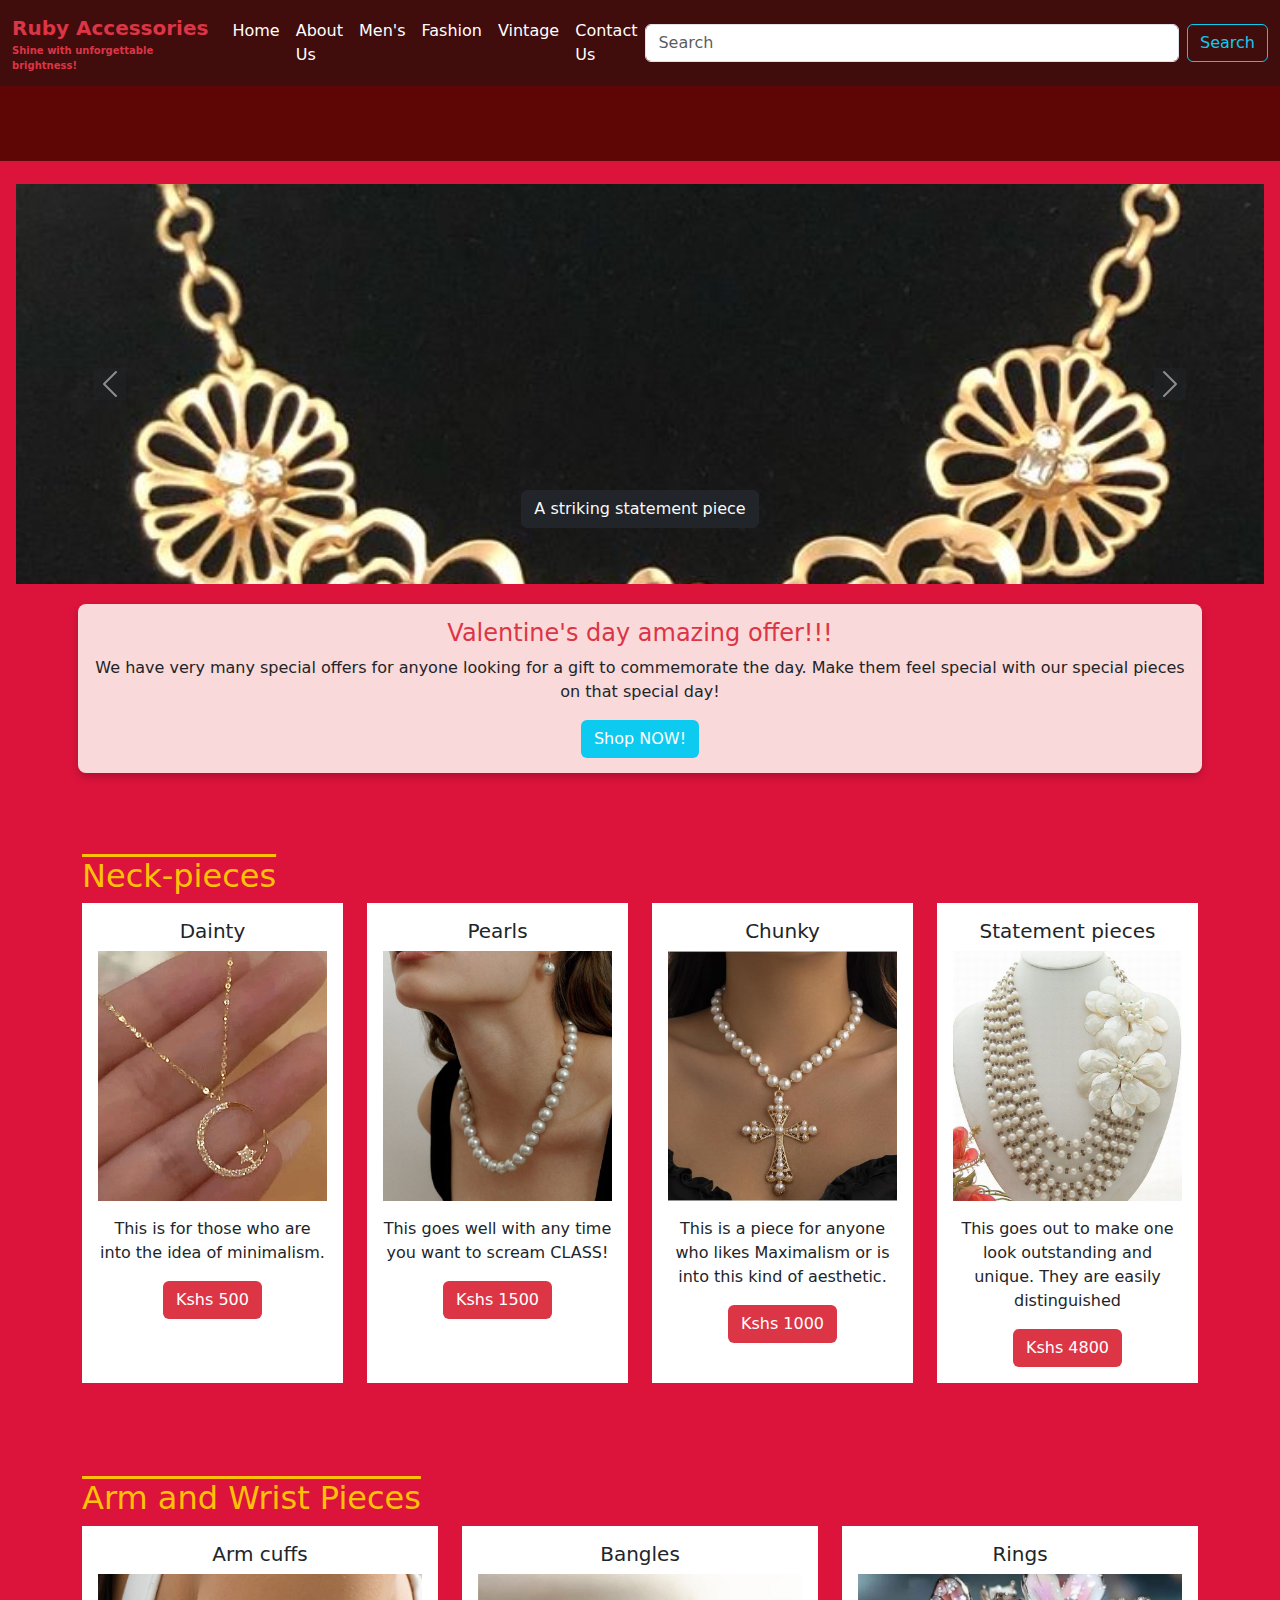
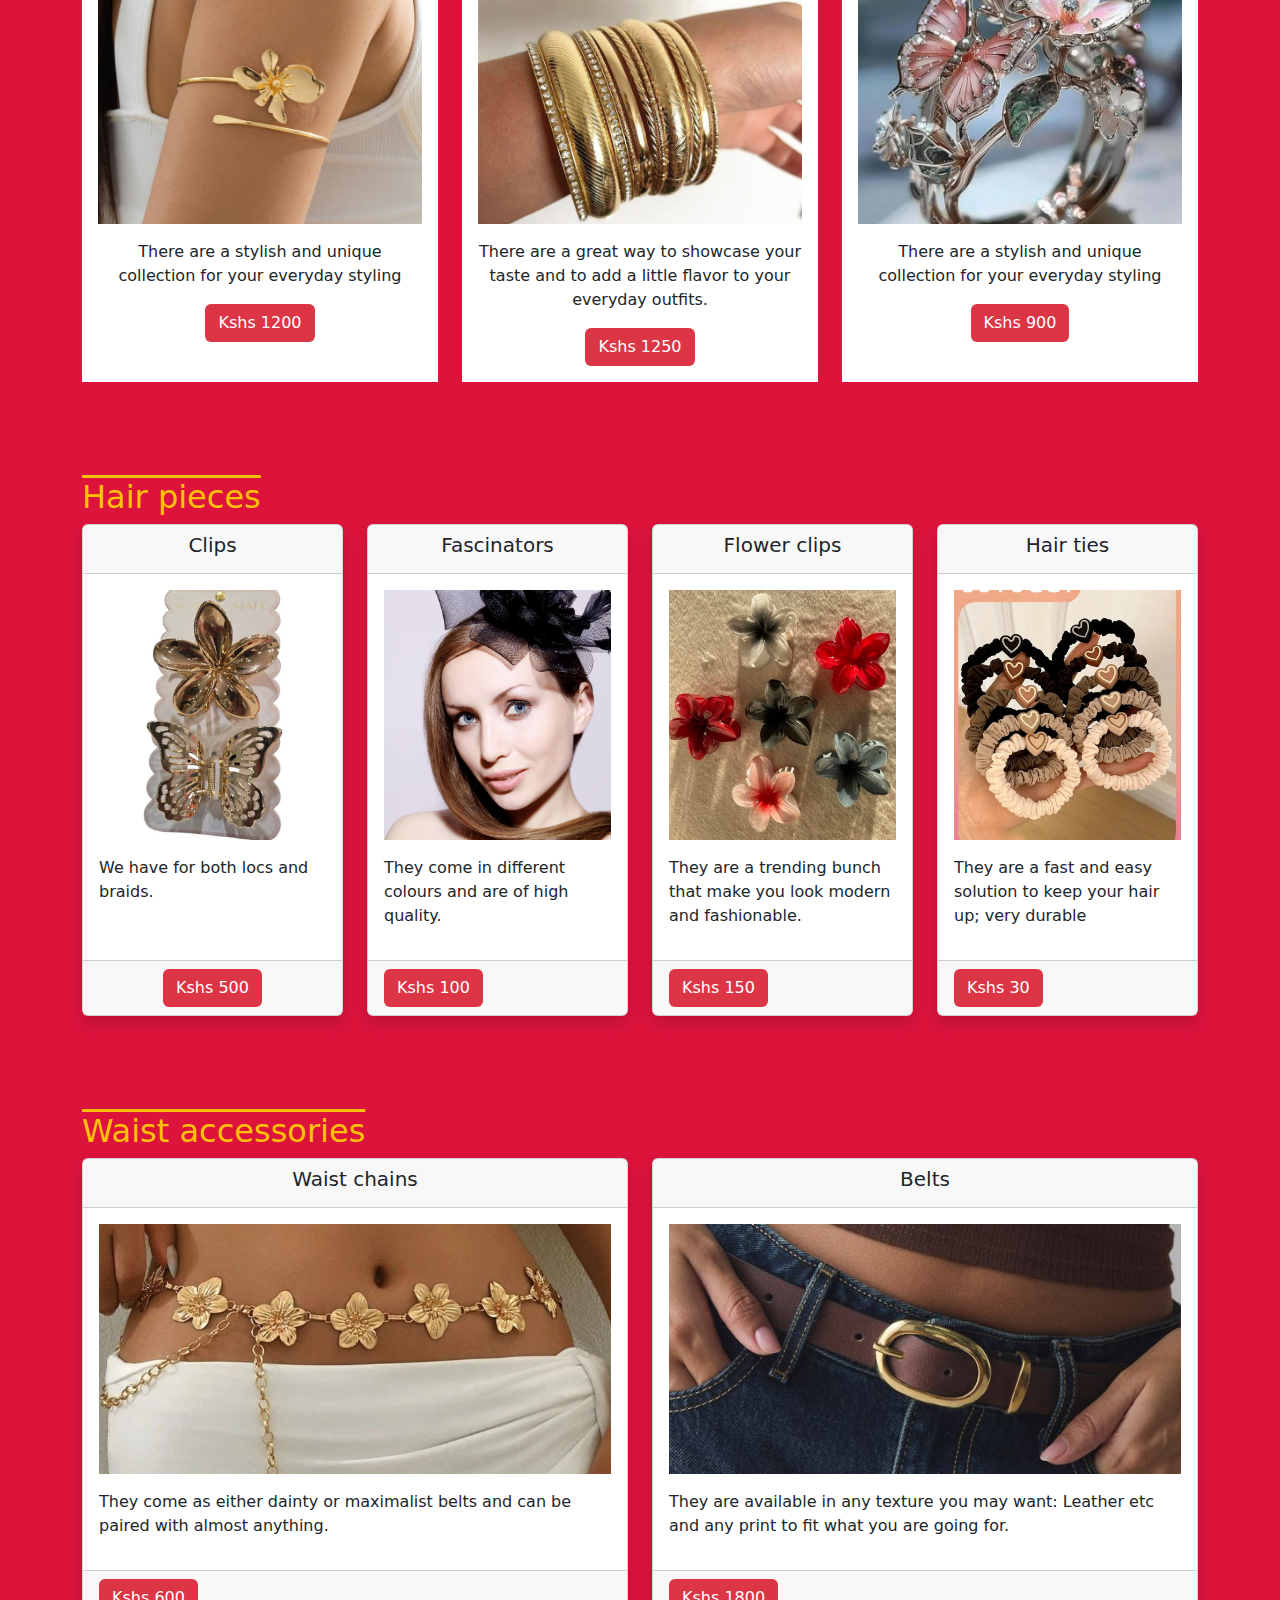
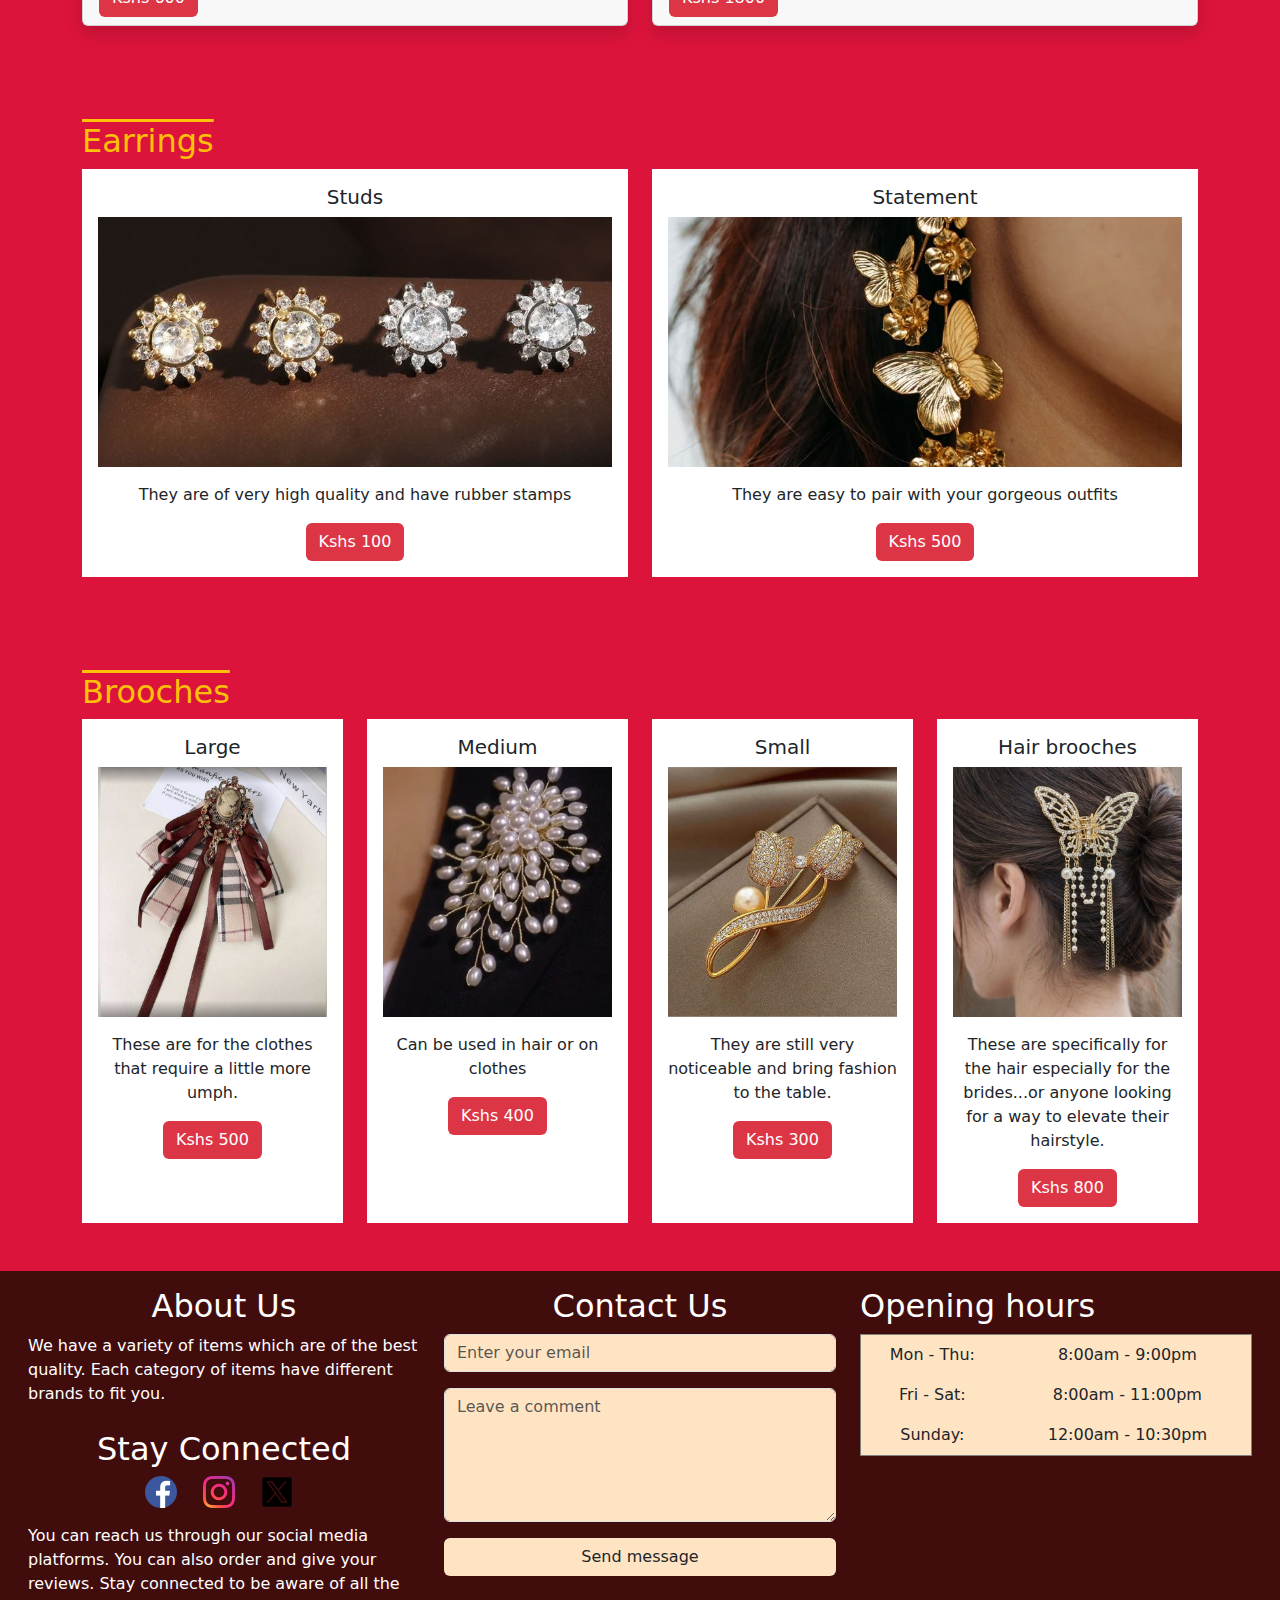
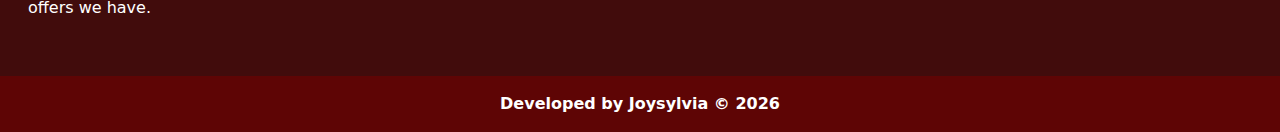
<file: index.html>
<!DOCTYPE html>
<html lang="en">

<head>
    <meta charset="UTF-8">
    <meta name="viewport" content="width=device-width, initial-scale=1.0">
    <title>Document</title>
    <!-- link css  -->
    <link rel="stylesheet" href="css/bootstrap.css">
    <link rel="stylesheet" href="css/mystyles.css">
    <!-- link javascript  -->
    <script src="js/bootstrap.js"></script>

</head>

<body style="background-color:crimson; padding: 0;margin: 0;">
    <div class="container-fluid px-0">
        <!-- Navbar -->
        <nav class="navbar navbar-expand-lg navbar-dark" style="background-color: rgb(65, 12, 12);">
            <div class="container-fluid">
                <a href="" class="navbar-brand text-danger fw-bold">
                    Ruby Accessories
                    <p class="mb-0" style="font-size: x-small;">Shine with unforgettable <br> brightness!</p>
                </a>

                <button class="navbar-toggler" type="button" data-bs-toggle="collapse" data-bs-target="#navbarCollapse">
                    <span class="navbar-toggler-icon"></span>
                </button>

                <div class="collapse navbar-collapse" id="navbarCollapse">
                    <ul class="navbar-nav me-auto mb-2 mb-lg-0">
                        <li class="nav-item">
                            <a href="index.html" class="nav-link text-white">Home</a>
                        </li>
                        <li class="nav-item">
                            <a href="Aboutus.html" class="nav-link text-white">About Us</a>
                        </li>
                        <li class="nav-item">
                            <a href="" class="nav-link text-white">Men's</a>
                        </li>
                        <li class="nav-item">
                            <a href="" class="nav-link text-white">Fashion</a>
                        </li>
                        <li class="nav-item">
                            <a href="" class="nav-link text-white">Vintage</a>
                        </li>
                        <li class="nav-item">
                            <a href="" class="nav-link text-white">Contact Us</a>
                        </li>
                    </ul>

                    <!-- Search form - positioned properly for mobile -->
                    <form class="d-flex navbar-form mt-3 mt-lg-0" role="search">
                        <input class="form-control me-2" type="search" placeholder="Search" aria-label="Search">
                        <button class="btn btn-outline-info" type="submit">Search</button>
                    </form>
                </div>
            </div>
        </nav>

        <marquee behavior="" direction="left" class="text-center text-info w-100"
            style="font-size: 50px; font-style: italic; font-family: Cambria, Cochin, Georgia, Times, 'Times New Roman', serif; font-weight: 200; font: cursive;background-color: rgb(94, 5, 5);">
            We are ruby
            accessories; Where style meets quality!</marquee>

        <!-- Carousel -->
        <section class="row p-3">
            <div class="col-12">
                <div id="myCarousel" class="carousel slide" data-bs-ride="carousel">
                    <div class="carousel-inner">
                        <div class="carousel-item">
                            <img src="images/Affordable price buy Belts on Stylewe, SPU… - Copy.jpg"
                                class="d-block w-100" alt="Classy piece">
                            <div class="carousel-caption">
                                <p class="btn btn-dark text-light">Very classy piece</p>
                            </div>
                        </div>
                        <div class="carousel-item active">
                            <img src="images/Go All Out With This Striking Statement Necklace… - Copy.jpg"
                                class="d-block w-100" alt="Striking statement">
                            <div class="carousel-caption">
                                <p class="btn btn-dark text-light">A striking statement piece</p>
                            </div>
                        </div>
                        <div class="carousel-item">
                            <img src="images/Make A Bold Statement With This Elegant Silver And….jpg"
                                class="d-block w-100" alt="Bold statement">
                            <div class="carousel-caption">
                                <p class="btn btn-dark text-light">Make a bold statement!</p>
                            </div>
                        </div>
                        <div class="carousel-item">
                            <img src="images/Beautiful colorful Hibiscus flower hair claw… - Copy.jpg"
                                class="d-block w-100" alt="Hibiscus hair clip">
                            <div class="carousel-caption">
                                <p class="btn btn-dark text-light">Beautiful colourful hibiscus!</p>
                            </div>
                        </div>
                        <div class="carousel-item">
                            <img src="images/Add A Touch Of Elegance To Your Hairstyle With… - Copy - Copy.jpg"
                                class="d-block w-100" alt="Elegant hairstyle">
                            <div class="carousel-caption">
                                <p class="btn btn-dark text-light">What are you waiting for?</p>
                            </div>
                        </div>
                        <div class="carousel-item">
                            <img src="images/Exaggerated Geometric Hollow Choker - Copy - Copy.jpg"
                                class="d-block w-100" alt="Geometric choker">
                            <div class="carousel-caption">
                                <p class="btn btn-dark text-light">We have the best quality!!!!</p>
                            </div>
                        </div>
                    </div>
                    <button class="carousel-control-prev" type="button" data-bs-target="#myCarousel"
                        data-bs-slide="prev">
                        <span class="carousel-control-prev-icon bg-dark" aria-hidden="true"></span>
                        <span class="visually-hidden">Previous</span>
                    </button>
                    <button class="carousel-control-next" type="button" data-bs-target="#myCarousel"
                        data-bs-slide="next">
                        <span class="carousel-control-next-icon bg-dark" aria-hidden="true"></span>
                        <span class="visually-hidden">Next</span>
                    </button>
                </div>

                <!-- Valentine's Day Offer -->
                <div class="floating-box text-center">
                    <h4 class="text-center text-danger">Valentine's day amazing offer!!!</h4>
                    <p class="text-center">We have very many special offers for anyone looking for a gift to commemorate
                        the day. Make them feel special with our special pieces on that special day!</p>
                    <span class="btn bg-info text-white text-center">Shop NOW!</span>
                </div>
            </div>
        </section>

        <!-- Neck-pieces Section -->
        <section class="container py-5">
            <h2 class="text-warning " style="text-decoration: overline;">Neck-pieces</h2>
            <div class="row g-4">
                <div class="col-md-6 col-lg-3">
                    <div class="bg-white text-center p-3 h-100">
                        <h5 class="text-dark">Dainty</h5>
                        <img src="images/Elegant Gold Crescent Moon Necklace With A… - Copy - Copy.jpg"
                            alt="Dainty necklace" class="product-img">
                        <p class="mt-3">This is for those who are into the idea of minimalism.</p>
                        <span class="btn bg-danger text-white">Kshs 500</span>
                    </div>
                </div>
                <div class="col-md-6 col-lg-3">
                    <div class="bg-white text-center p-3 h-100">
                        <h5 class="text-dark">Pearls</h5>
                        <img src="images/Editor's NoteThese chic-designed accessories can… - Copy - Copy.jpg"
                            alt="Pearl necklace" class="product-img">
                        <p class="mt-3">This goes well with any time you want to scream CLASS!</p>
                        <span class="btn bg-danger text-white">Kshs 1500</span>
                    </div>
                </div>
                <div class="col-md-6 col-lg-3">
                    <div class="bg-white text-center p-3 h-100">
                        <h5 class="text-dark">Chunky</h5>
                        <img src="images/Brand New, Never Worn Or Used High-Quality Fast… - Copy.jpg"
                            alt="Chunky necklace" class="product-img">
                        <p class="mt-3">This is a piece for anyone who likes Maximalism or is into this kind of
                            aesthetic.</p>
                        <span class="btn bg-danger text-white">Kshs 1000</span>
                    </div>
                </div>
                <div class="col-md-6 col-lg-3">
                    <div class="bg-white text-center p-3 h-100">
                        <h5 class="text-dark">Statement pieces</h5>
                        <img src="images/22_ White Pearl Crystal Shell Flower Statement… - Copy - Copy.jpg"
                            alt="Statement necklace" class="product-img">
                        <p class="mt-3">This goes out to make one look outstanding and unique. They are easily
                            distinguished</p>
                        <span class="btn bg-danger text-white">Kshs 4800</span>
                    </div>
                </div>
            </div>
        </section>

        <!-- Arm and Wrist Pieces -->
        <section class="container py-5">
            <h2 class="text-warning " style="text-decoration: overline;">Arm and Wrist Pieces</h2>

            <div class="row g-4">
                <div class="col-md-4">
                    <div class="bg-white text-center p-3 h-100">
                        <h5 class="text-dark">Arm cuffs</h5>
                        <img src="images/Summer Flower Metal Geometric Irregular Gold….jpg" alt="Arm cuffs"
                            class="product-img">
                        <p class="mt-3">There are a stylish and unique collection for your everyday styling</p>
                        <span class="btn bg-danger text-white">Kshs 1200</span>
                    </div>
                </div>
                <div class="col-md-4">
                    <div class="bg-white text-center p-3 h-100">
                        <h5 class="text-dark">Bangles</h5>
                        <img src="images/Gold Plated Boho Multi Layer Beaded Bracelet Set… - Copy.jpg" alt="Bangles"
                            class="product-img">
                        <p class="mt-3">There are a great way to showcase your taste and to add a little flavor to your
                            everyday outfits.</p>
                        <span class="btn bg-danger text-white">Kshs 1250</span>
                    </div>
                </div>
                <div class="col-md-4">
                    <div class="bg-white text-center p-3 h-100">
                        <h5 class="text-dark">Rings</h5>
                        <img src="images/New Adjustable In Sizeexquisite Butterfly Flower… (1).jpg" alt="Rings"
                            class="product-img">
                        <p class="mt-3">There are a stylish and unique collection for your everyday styling</p>
                        <span class="btn bg-danger text-white">Kshs 900</span>
                    </div>
                </div>
            </div>
        </section>

        <!-- Hair Pieces -->
        <section class="container py-5">
            <h2 class="text-warning " style="text-decoration: overline;">Hair pieces</h2>
            <div class="row g-4">
                <div class="col-md-6 col-lg-3">
                    <div class="card shadow h-100">
                        <div class="card-header">
                            <h5 class="text-center text-dark">Clips</h5>
                        </div>
                        <div class="card-body">
                            <img src="images/Add A Touch Of Elegance To Your Hairstyle With… - Copy - Copy.jpg"
                                alt="Hair clips" class="product-img">
                            <p class="mt-3">We have for both locs and braids.</p>
                        </div>
                        <div class="card-footer text-center">
                            <span class="btn bg-danger text-white">Kshs 500</span>
                        </div>
                    </div>
                </div>
                <div class="col-md-6 col-lg-3">
                    <div class="card shadow h-100">
                        <div class="card-header">
                            <h5 class="text-center text-dark">Fascinators</h5>
                        </div>
                        <div class="card-body">
                            <img src="images/attractive-4701078_1920.jpg" alt="Fascinators" class="product-img">
                            <p class="mt-3">They come in different colours and are of high quality.</p>
                        </div>
                        <div class="card-footer">
                            <span class="btn bg-danger text-white">Kshs 100</span>
                        </div>
                    </div>
                </div>
                <div class="col-md-6 col-lg-3">
                    <div class="card shadow h-100">
                        <div class="card-header">
                            <h5 class="text-center text-dark">Flower clips</h5>
                        </div>
                        <div class="card-body">
                            <img src="images/Set of 6 multi-coloured flower hair clips….jpg" alt="Flower clips"
                                class="product-img">
                            <p class="mt-3">They are a trending bunch that make you look modern and fashionable.</p>
                        </div>
                        <div class="card-footer">
                            <span class="btn bg-danger text-white">Kshs 150</span>
                        </div>
                    </div>
                </div>
                <div class="col-md-6 col-lg-3">
                    <div class="card shadow h-100">
                        <div class="card-header">
                            <h5 class="text-center text-dark">Hair ties</h5>
                        </div>
                        <div class="card-body">
                            <img src="images/5_10PCS New Coffee Color Love Pendent Hair Tie… - Copy - Copy.jpg"
                                alt="Hair ties" class="product-img">
                            <p class="mt-3">They are a fast and easy solution to keep your hair up; very durable</p>
                        </div>
                        <div class="card-footer">
                            <span class="btn bg-danger text-white">Kshs 30</span>
                        </div>
                    </div>
                </div>
            </div>
        </section>

        <!-- Waist Accessories -->
        <section class="container py-5">
            <h2 class="text-warning " style="text-decoration: overline;">Waist accessories</h2>
            <div class="row g-4">
                <div class="col-md-6">
                    <div class="card shadow h-100">
                        <div class="card-header">
                            <h5 class="text-center text-dark">Waist chains</h5>
                        </div>
                        <div class="card-body">
                            <img src="images/🌸 Metal Flower Waist Chain - Bohemian Elegance….jpg" alt="Waist chains"
                                class="product-img">
                            <p class="mt-3">They come as either dainty or maximalist belts and can be paired with almost
                                anything.</p>
                        </div>
                        <div class="card-footer">
                            <span class="btn bg-danger text-white">Kshs 600</span>
                        </div>
                    </div>
                </div>
                <div class="col-md-6">
                    <div class="card shadow h-100">
                        <div class="card-header">
                            <h5 class="text-center text-dark">Belts</h5>
                        </div>
                        <div class="card-body">
                            <img src="images/Better-than-basic leather belt in a thin width for….jpg" alt="Belts"
                                class="product-img">
                            <p class="mt-3">They are available in any texture you may want: Leather etc and any print to
                                fit what you are going for.</p>
                        </div>
                        <div class="card-footer">
                            <span class="btn bg-danger text-white">Kshs 1800</span>
                        </div>
                    </div>
                </div>
            </div>
        </section>

        <!-- Earrings -->
        <section class="container py-5">
            <h2 class="text-warning " style="text-decoration: overline;">Earrings</h2>
            <div class="row g-4">
                <div class="col-md-6">
                    <div class="bg-white text-center p-3 h-100">
                        <h5 class="text-dark">Studs</h5>
                        <img src="images/Light Luxury Zircon Flower Shaped Stud Earrings….jpg" alt="Stud earrings"
                            class="product-img">
                        <p class="mt-3">They are of very high quality and have rubber stamps</p>
                        <span class="btn bg-danger text-white">Kshs 100</span>
                    </div>
                </div>
                <div class="col-md-6">
                    <div class="bg-white text-center p-3 h-100">
                        <h5 class="text-dark">Statement</h5>
                        <img src="images/Galilea Earrings -- Gold – Jennifer Behr LLC - Copy.jpg"
                            alt="Statement earrings" class="product-img">
                        <p class="mt-3">They are easy to pair with your gorgeous outfits</p>
                        <span class="btn bg-danger text-white">Kshs 500</span>
                    </div>
                </div>
            </div>
        </section>

        <!-- Brooches -->
        <section class="container py-5">
            <h2 class="text-warning " style="text-decoration: overline;">Brooches</h2>
            <div class="row g-4">
                <div class="col-md-6 col-lg-3">
                    <div class="bg-white text-center p-3 h-100">
                        <h5 class="text-dark">Large</h5>
                        <img src="images/This Exquisite Brooch Features A Classic Cameo….jpg" alt="Large brooch"
                            class="product-img">
                        <p class="mt-3">These are for the clothes that require a little more umph.</p>
                        <span class="btn bg-danger text-white">Kshs 500</span>
                    </div>
                </div>
                <div class="col-md-6 col-lg-3">
                    <div class="bg-white text-center p-3 h-100">
                        <h5 class="text-dark">Medium</h5>
                        <img src="images/Exquisite pearl brooch _ stylewe - Copy.jpg" alt="Medium brooch"
                            class="product-img">
                        <p class="mt-3">Can be used in hair or on clothes</p>
                        <span class="btn bg-danger text-white">Kshs 400</span>
                    </div>
                </div>
                <div class="col-md-6 col-lg-3">
                    <div class="bg-white text-center p-3 h-100">
                        <h5 class="text-dark">Small</h5>
                        <img src="images/Small Classic Dainty Tulip Flower Brooch With Faux….jpg" alt="Small brooch"
                            class="product-img">
                        <p class="mt-3">They are still very noticeable and bring fashion to the table.</p>
                        <span class="btn bg-danger text-white">Kshs 300</span>
                    </div>
                </div>
                <div class="col-md-6 col-lg-3">
                    <div class="bg-white text-center p-3 h-100">
                        <h5 class="text-dark">Hair brooches</h5>
                        <img src="images/Add a touch of elegance and whimsy to your… - Copy - Copy.jpg"
                            alt="Hair brooch" class="product-img">
                        <p class="mt-3">These are specifically for the hair especially for the brides...or anyone
                            looking for a way to elevate their hairstyle.</p>
                        <span class="btn bg-danger text-white">Kshs 800</span>
                    </div>
                </div>
            </div>
        </section>

        <!-- Footer -->
        <section class="row p-3 m-0" style="background-color: rgb(65, 12, 12);">
            <div class="col-md-4 mb-4">
                <h2 class="text-center text-white">About Us</h2>
                <p class="text-white">We have a variety of items which are of the best quality. Each category of items
                    have different brands to fit you.</p>
                <h2 class="text-center text-white mt-4">Stay Connected</h2>
                <div class="d-flex justify-content-center">
                    <a href="#" class="mx-2">
                        <img src="images/fb.png" alt="Facebook" class="social-icon">
                    </a>
                    <a href="#" class="mx-2">
                        <img src="images/in.png" alt="LinkedIn" class="social-icon">
                    </a>
                    <a href="#" class="mx-2">
                        <img src="images/x.png" alt="Twitter" class="social-icon">
                    </a>
                </div>
                <p class="text-white mt-3">You can reach us through our social media platforms. You can also order and
                    give your reviews. Stay connected to be aware of all the offers we have.</p>
            </div>
            <div class="col-md-4 mb-4">
                <h2 class="text-white text-center">Contact Us</h2>
                <form>
                    <input type="email" class="form-control mb-3" placeholder="Enter your email"
                        style="background-color: bisque;">
                    <textarea class="form-control mb-3" rows="5" placeholder="Leave a comment"
                        style="background-color: bisque;"></textarea>
                    <button type="submit" class="btn w-100" style="background-color: bisque;">Send message</button>
                </form>
            </div>
            <div class="col-md-4 mb-4">
                <h2 class="text-white">Opening hours</h2>
                <table class="hours-table text-center text-dark" border="1">
                    <tr>
                        <td>Mon - Thu:</td>
                        <td>8:00am - 9:00pm</td>
                    </tr>
                    <tr>
                        <td>Fri - Sat:</td>
                        <td>8:00am - 11:00pm</td>
                    </tr>
                    <tr>
                        <td>Sunday:</td>
                        <td>12:00am - 10:30pm</td>
                    </tr>
                </table>
            </div>
        </section>

        <footer class="p-3 text-center" style="background-color: rgb(94, 5, 5);">
            <b class="text-white">Developed by Joysylvia &copy; 2026</b>
        </footer>
    </div>



</body>

</html>
</file>
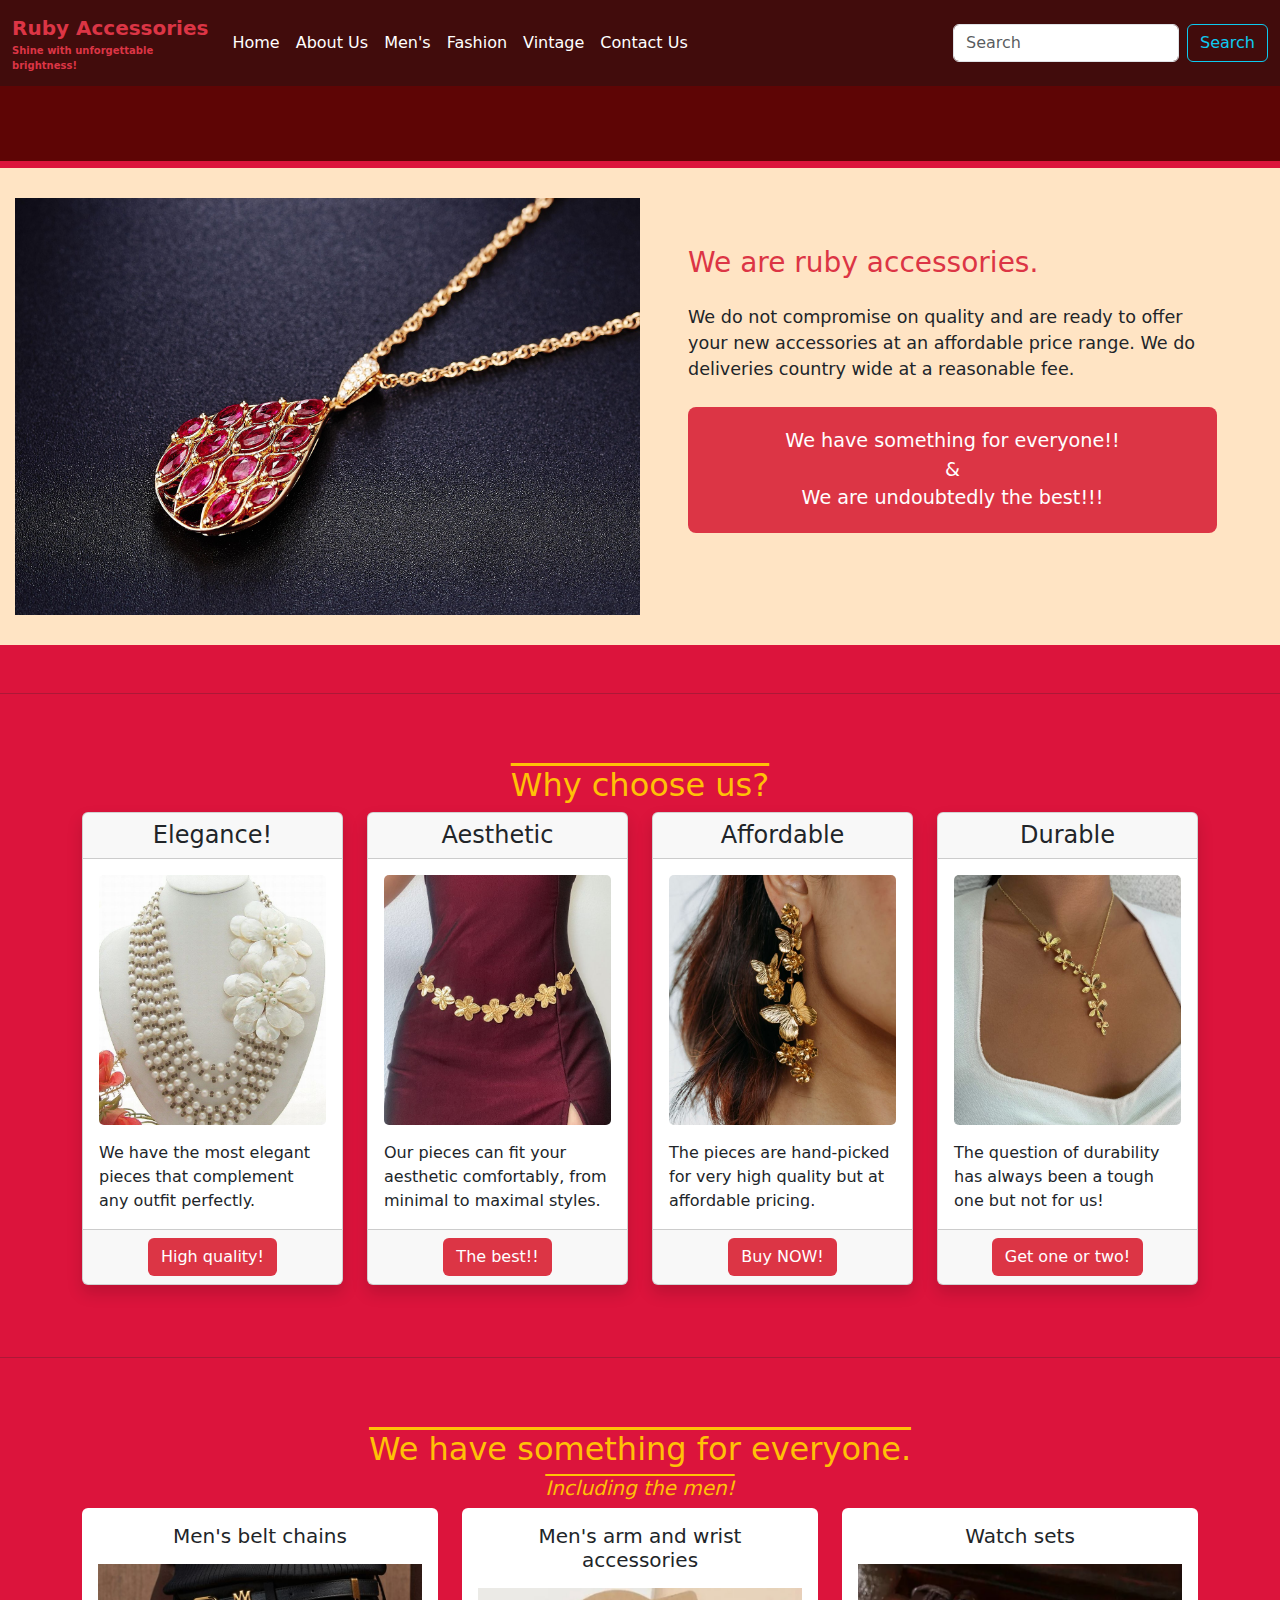
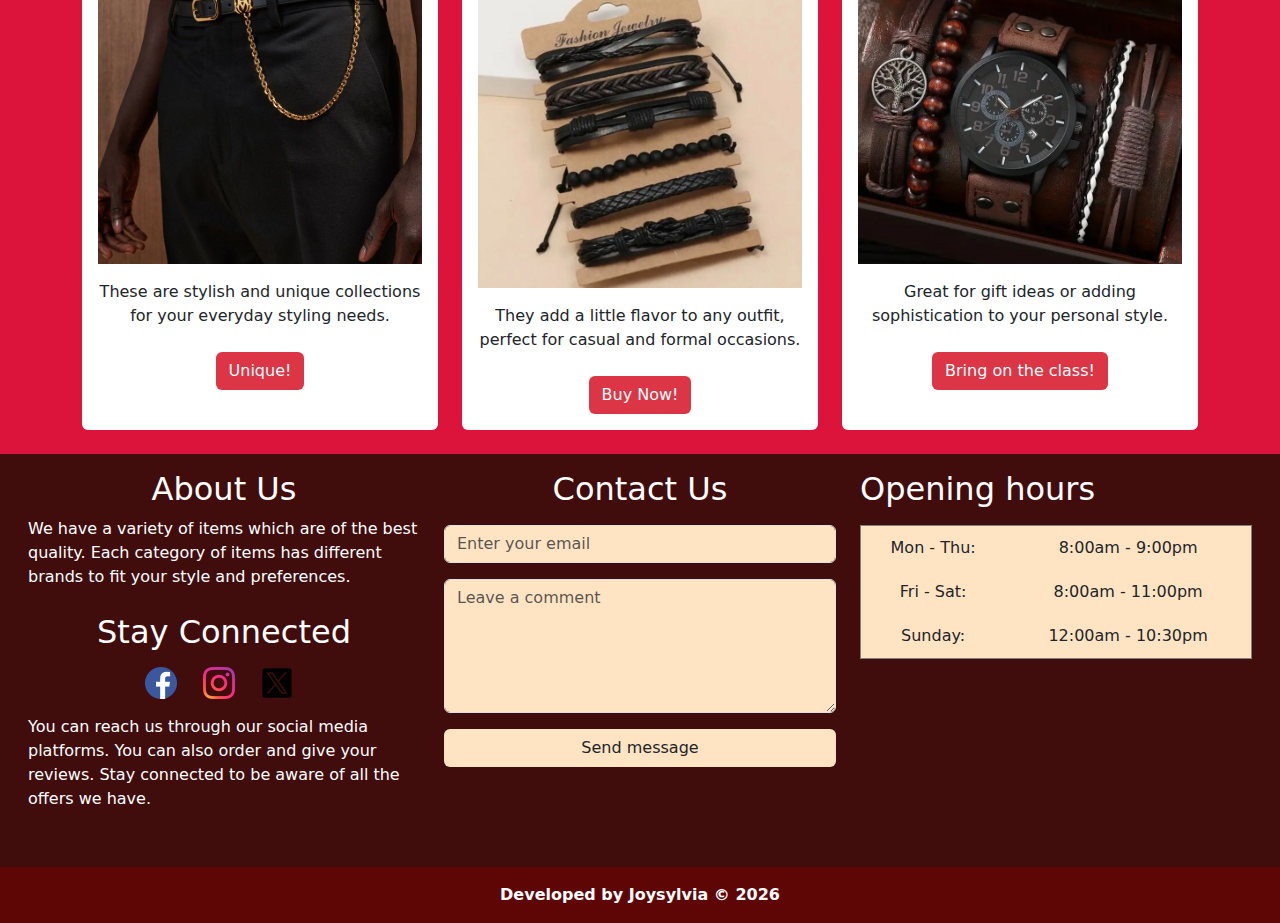
<file: Aboutus.html>
<!DOCTYPE html>
<html lang="en">

<head>
    <meta charset="UTF-8">
    <meta name="viewport" content="width=device-width, initial-scale=1.0">
    <title>Document</title>
    <!-- link css  -->
    <link rel="stylesheet" href="css/bootstrap.css">
    <link rel="stylesheet" href="css/about.css">
    <!-- link javascript  -->
    <script src="js/bootstrap.js"></script>
</head>

<body style="background-color:crimson; padding: 0;margin: 0;">
    <div class="container-fluid px-0">
        <!-- Navbar -->
        <nav class="navbar navbar-expand-lg navbar-dark" style="background-color: rgb(65, 12, 12);">
            <div class="container-fluid">
                <a href="" class="navbar-brand text-danger fw-bold">
                    Ruby Accessories
                    <p class="mb-0" style="font-size: x-small;">Shine with unforgettable <br> brightness!</p>
                </a>

                <button class="navbar-toggler" type="button" data-bs-toggle="collapse" data-bs-target="#navbarCollapse">
                    <span class="navbar-toggler-icon"></span>
                </button>

                <div class="collapse navbar-collapse" id="navbarCollapse">
                    <ul class="navbar-nav me-auto mb-2 mb-lg-0">
                        <li class="nav-item">
                            <a href="index.html" class="nav-link text-white">Home</a>
                        </li>
                        <li class="nav-item">
                            <a href="Aboutus.html" class="nav-link active text-white">About Us</a>
                        </li>
                        <li class="nav-item">
                            <a href="" class="nav-link text-white">Men's</a>
                        </li>
                        <li class="nav-item">
                            <a href="" class="nav-link text-white">Fashion</a>
                        </li>
                        <li class="nav-item">
                            <a href="" class="nav-link text-white">Vintage</a>
                        </li>
                        <li class="nav-item">
                            <a href="" class="nav-link text-white">Contact Us</a>
                        </li>
                    </ul>
                    
                    <!-- Search form -->
                    <form class="d-flex navbar-form mt-3 mt-lg-0" role="search">
                        <input class="form-control me-2" type="search" placeholder="Search" aria-label="Search">
                        <button class="btn btn-outline-info" type="submit">Search</button>
                    </form>
                </div>
            </div>
        </nav>

       <marquee behavior="" direction="left" class="text-center text-info w-100"
        style="font-size: 50px; font-style: italic; font-family: Cambria, Cochin, Georgia, Times, 'Times New Roman', serif; font-weight: 200; font: cursive;background-color: rgb(94, 5, 5);">
        We are ruby
        accessories; Where style meets quality!</marquee>

        <!-- About Section -->
        <div class="row m-0 about-section">
            <div class="col-lg-6 col-md-12 p-0">
                <img src="images/jewelry-625720_1920.jpg" alt="Jewelry Collection" class="responsive-img">
            </div>
            <div class="col-lg-6 col-md-12 p-4 p-lg-5">
                <h3 class="text-danger mb-4">We are ruby accessories.</h3>
                <p class="mb-4" style="font-size: 1.1rem;">
                    We do not compromise on quality and are ready to offer your new accessories at an affordable price range. 
                    We do deliveries country wide at a reasonable fee.
                </p>
                <div class="highlight-box">
                    We have something for everyone!! <br>
                    & <br>
                    We are undoubtedly the best!!!
                </div>
            </div>
        </div>

        <hr class="my-5">

        <!-- Why Choose Us Section -->
        <div class="container py-4">
            <h2 class="text-warning text-center" style="text-decoration: overline;">Why choose us?</h2>
            <div class="row g-4">
                <!-- Card 1 -->
                <div class="col-md-6 col-lg-3">
                    <div class="card shadow h-100">
                        <div class="card-header">
                            <h5 class="text-center text-dark mb-0" style="font-size: 1.5rem;">Elegance!</h5>
                        </div>
                        <div class="card-body">
                            <img src="images/22_ White Pearl Crystal Shell Flower Statement… - Copy - Copy.jpg" 
                                 alt="Elegant jewelry" class="card-img mb-3">
                            <p class="card-text">We have the most elegant pieces that complement any outfit perfectly.</p>
                        </div>
                        <div class="card-footer text-center">
                            <span class="btn bg-danger text-white">High quality!</span>
                        </div>
                    </div>
                </div>
                
                <!-- Card 2 -->
                <div class="col-md-6 col-lg-3">
                    <div class="card shadow h-100">
                        <div class="card-header">
                            <h5 class="text-center text-dark mb-0" style="font-size: 1.5rem;">Aesthetic</h5>
                        </div>
                        <div class="card-body">
                            <img src="images/🌼 Floral Gold Flower Summer Body chain Gold….jpg" 
                                 alt="Aesthetic jewelry" class="card-img mb-3">
                            <p class="card-text">Our pieces can fit your aesthetic comfortably, from minimal to maximal styles.</p>
                        </div>
                        <div class="card-footer text-center">
                            <span class="btn bg-danger text-white">The best!!</span>
                        </div>
                    </div>
                </div>
                
                <!-- Card 3 -->
                <div class="col-md-6 col-lg-3">
                    <div class="card shadow h-100">
                        <div class="card-header">
                            <h5 class="text-center text-dark mb-0" style="font-size: 1.5rem;">Affordable</h5>
                        </div>
                        <div class="card-body">
                            <img src="images/Galilea Earrings -- Gold – Jennifer Behr LLC - Copy.jpg" 
                                 alt="Affordable earrings" class="card-img mb-3">
                            <p class="card-text">The pieces are hand-picked for very high quality but at affordable pricing.</p>
                        </div>
                        <div class="card-footer text-center">
                            <span class="btn bg-danger text-white">Buy NOW!</span>
                        </div>
                    </div>
                </div>
                
                <!-- Card 4 -->
                <div class="col-md-6 col-lg-3">
                    <div class="card shadow h-100">
                        <div class="card-header">
                            <h5 class="text-center text-dark mb-0" style="font-size: 1.5rem;">Durable</h5>
                        </div>
                        <div class="card-body">
                            <img src="images/Adornia Textured Petals Y-Necklace _ Nordstromrack - Copy - Copy.jpg" 
                                 alt="Durable necklace" class="card-img mb-3">
                            <p class="card-text">The question of durability has always been a tough one but not for us!</p>
                        </div>
                        <div class="card-footer text-center">
                            <span class="btn bg-danger text-white">Get one or two!</span>
                        </div>
                    </div>
                </div>
            </div>
        </div>

        <hr class="my-5">

        <!-- Men's Section -->
        <div class="container py-4">
            <h2 class="text-warning text-center" style="text-decoration: overline;">We have something for everyone.</h2>
            <h5 class="text-warning text-center" style="text-decoration: overline;"><i>Including the men!</i></h5>
            
            <div class="row g-4">
                <div class="col-md-4">
                    <div class="bg-white text-center p-3 h-100 rounded">
                        <h5 class="text-dark mb-3">Men's belt chains</h5>
                        <img src="images/House signature motifs illustrate fine leather… - Copy.jpg" 
                             alt="Men's belt chains" class="product-img mb-3">
                        <p>These are stylish and unique collections for your everyday styling needs.</p>
                        <span class="btn bg-danger text-white mt-2">Unique!</span>
                    </div>
                </div>
                
                <div class="col-md-4">
                    <div class="bg-white text-center p-3 h-100 rounded">
                        <h5 class="text-dark mb-3">Men's arm and wrist accessories</h5>
                        <img src="images/Men's Genuine Leather Black Bracelet Set (P2) Set… (1).jpg" 
                             alt="Men's bracelets" class="product-img mb-3">
                        <p>They add a little flavor to any outfit, perfect for casual and formal occasions.</p>
                        <span class="btn bg-danger text-white mt-2">Buy Now!</span>
                    </div>
                </div>
                
                <div class="col-md-4">
                    <div class="bg-white text-center p-3 h-100 rounded">
                        <h5 class="text-dark mb-3">Watch sets</h5>
                        <img src="images/Classic Fashion Bracelet Jewelry Leather Band… - Copy.jpg" 
                             alt="Watch sets" class="product-img mb-3">
                        <p>Great for gift ideas or adding sophistication to your personal style.</p>
                        <span class="btn bg-danger text-white mt-2">Bring on the class!</span>
                    </div>
                </div>
            </div>
        </div>

        <!-- Footer -->
        <section class="row p-3 m-0" style="background-color: rgb(65, 12, 12);">
            <div class="col-md-4 mb-4">
                <h2 class="text-center text-white">About Us</h2>
                <p class="text-white">
                    We have a variety of items which are of the best quality. Each category of items 
                    has different brands to fit your style and preferences.
                </p>
                
                <h2 class="text-center text-white mt-4">Stay Connected</h2>
                <div class="d-flex justify-content-center mt-3">
                    <a href="#" class="mx-2">
                        <img src="images/fb.png" alt="Facebook" class="social-icon">
                    </a>
                    <a href="#" class="mx-2">
                        <img src="images/in.png" alt="LinkedIn" class="social-icon">
                    </a>
                    <a href="#" class="mx-2">
                        <img src="images/x.png" alt="Twitter" class="social-icon">
                    </a>
                </div>
                <p class="text-white mt-3">
                    You can reach us through our social media platforms. You can also order and give your 
                    reviews. Stay connected to be aware of all the offers we have.
                </p>
            </div>
            
            <div class="col-md-4 mb-4">
                <h2 class="text-white text-center">Contact Us</h2>
                <form class="mt-3">
                    <input type="email" class="form-control mb-3" placeholder="Enter your email" style="background-color: bisque;">
                    <textarea class="form-control mb-3" rows="5" placeholder="Leave a comment" style="background-color: bisque;"></textarea>
                    <button type="submit" class="btn w-100" style="background-color: bisque;">Send message</button>
                </form>
            </div>
            
            <div class="col-md-4 mb-4">
                <h2 class="text-white mb-3">Opening hours</h2>
                <table class="hours-table text-center text-dark" border="1">
                    <tr>
                        <td>Mon - Thu:</td>
                        <td>8:00am - 9:00pm</td>
                    </tr>
                    <tr>
                        <td>Fri - Sat:</td>
                        <td>8:00am - 11:00pm</td>
                    </tr>
                    <tr>
                        <td>Sunday:</td>
                        <td>12:00am - 10:30pm</td>
                    </tr>
                </table>
            </div>
        </section>

        <!-- Copyright Footer -->
        <footer class="p-3 text-center" style="background-color: rgb(94, 5, 5);">
            <b class="text-white">Developed by Joysylvia &copy; 2026</b>
        </footer>
    </div>

   </body>

</html>
</file>
<file: css/mystyles.css>
body {
          background-color: crimson;
          padding: 0;
          margin: 0;
          overflow-x: hidden;
      }

      /* Floating box with responsive design */
      .floating-box {
          background-color: rgb(249, 217, 217);
          padding: 15px;
          border-radius: 8px;
          margin: 20px auto;
          max-width: 90%;
          box-shadow: 0 4px 8px rgba(0, 0, 0, 0.2);
      }

      /* Image styling for consistent sizing */
      .product-img {
          height: 250px;
          object-fit: cover;
          width: 100%;
      }

      /* Card styling for consistent height */
      .card {
          height: 100%;
          display: flex;
          flex-direction: column;
      }

      .card-body {
          flex-grow: 1;
      }

      /* Navbar search form responsive styling */
      .navbar-form {
          margin-top: 10px;
          width: 100%;
      }

      /* Responsive table */
      .hours-table {
          width: 100%;
          background-color: bisque;
      }

      .hours-table td {
          padding: 8px;
      }

      /* Marquee responsive font size */
      .marquee-text {
          font-size: 1.5rem;
          padding: 10px 0;
      }

      /* Fix for carousel height on mobile */
      .carousel-item img {
          height: 400px;
          object-fit: cover;
      }

      /* Social media icons */
      .social-icon {
          width: 32px;
          height: 32px;
          margin-right: 10px;
          transition: transform 0.3s;
      }

      .social-icon:hover {
          transform: scale(1.1);
      }

      /* Footer improvements */
      footer {
          background-color: rgb(94, 5, 5);
          padding: 20px;
      }

      /* Responsive text sizes */
      @media (max-width: 768px) {
          .marquee-text {
              font-size: 1.2rem;
          }

          .carousel-caption p {
              font-size: 1.2rem !important;
          }

          .carousel-item img {
              height: 300px;
          }

          .product-img {
              height: 200px;
          }

          /* Stack columns on mobile */
          .row {
              margin-left: 0;
              margin-right: 0;
          }

          /* Adjust navbar elements for mobile */
          .navbar-brand {
              font-size: 1.2rem;
          }

          /* Make forms full width on mobile */
          .navbar-form {
              margin-left: 0 !important;
              padding-left: 0;
          }

          /* Adjust floating box for mobile */
          .floating-box {
              margin: 20px auto;
              width: 95%;
          }
      }

      @media (max-width: 576px) {
          .marquee-text {
              font-size: 1rem;
          }

          .carousel-item img {
              height: 250px;
          }

          .product-img {
              height: 180px;
          }

          .floating-box {
              padding: 10px;
          }
      }
</file>
<file: css/about.css>
body {
         background-color: crimson;
         padding: 0;
         margin: 0;
         overflow-x: hidden;
     }

     /* Responsive image styling */
     .responsive-img {
         width: 100%;
         height: auto;
         max-height: 500px;
         object-fit: cover;
     }

     /* Card styling for consistent height */
     .card {
         height: 100%;
         display: flex;
         flex-direction: column;
     }

     .card-body {
         flex-grow: 1;
     }

     .card-img {
         height: 250px;
         object-fit: cover;
         width: 100%;
     }

     /* Product image styling */
     .product-img {
         height: 300px;
         object-fit: cover;
         width: 100%;
     }

     /* Marquee responsive styling */
     .marquee-text {
         font-size: 1.5rem;
         padding: 15px 0;
         white-space: nowrap;
         overflow: hidden;
     }

     /* Social media icons */
     .social-icon {
         width: 32px;
         height: 32px;
         margin-right: 10px;
         transition: transform 0.3s;
     }

     .social-icon:hover {
         transform: scale(1.1);
     }

     /* Hours table */
     .hours-table {
         width: 100%;
         background-color: bisque;
     }

     .hours-table td {
         padding: 10px;
     }

     /* Custom section styling */
     .about-section {
         background-color: bisque;
         padding: 30px 15px;
     }

     .highlight-box {
         background-color: #dc3545;
         color: white;
         padding: 20px;
         text-align: center;
         font-size: 1.2rem;
         border-radius: 8px;
         margin: 20px 0;
     }

     /* Responsive adjustments */
     @media (max-width: 768px) {
         .marquee-text {
             font-size: 1.2rem;
             padding: 10px 0;
         }

         .responsive-img {
             max-height: 350px;
         }

         .product-img {
             height: 200px;
         }

         .card-img {
             height: 200px;
         }

         .highlight-box {
             font-size: 1rem;
             padding: 15px;
         }

         /* Stack columns on mobile */
         .row {
             margin-left: 0;
             margin-right: 0;
         }

         /* Adjust navbar elements for mobile */
         .navbar-form {
             margin-top: 10px;
             width: 100%;
         }
     }

     @media (max-width: 576px) {
         .marquee-text {
             font-size: 1rem;
         }

         .responsive-img {
             max-height: 250px;
         }

         .product-img {
             height: 180px;
         }

         .card-img {
             height: 180px;
         }

         .highlight-box {
             font-size: 0.9rem;
             padding: 12px;
         }
     }
</file>
